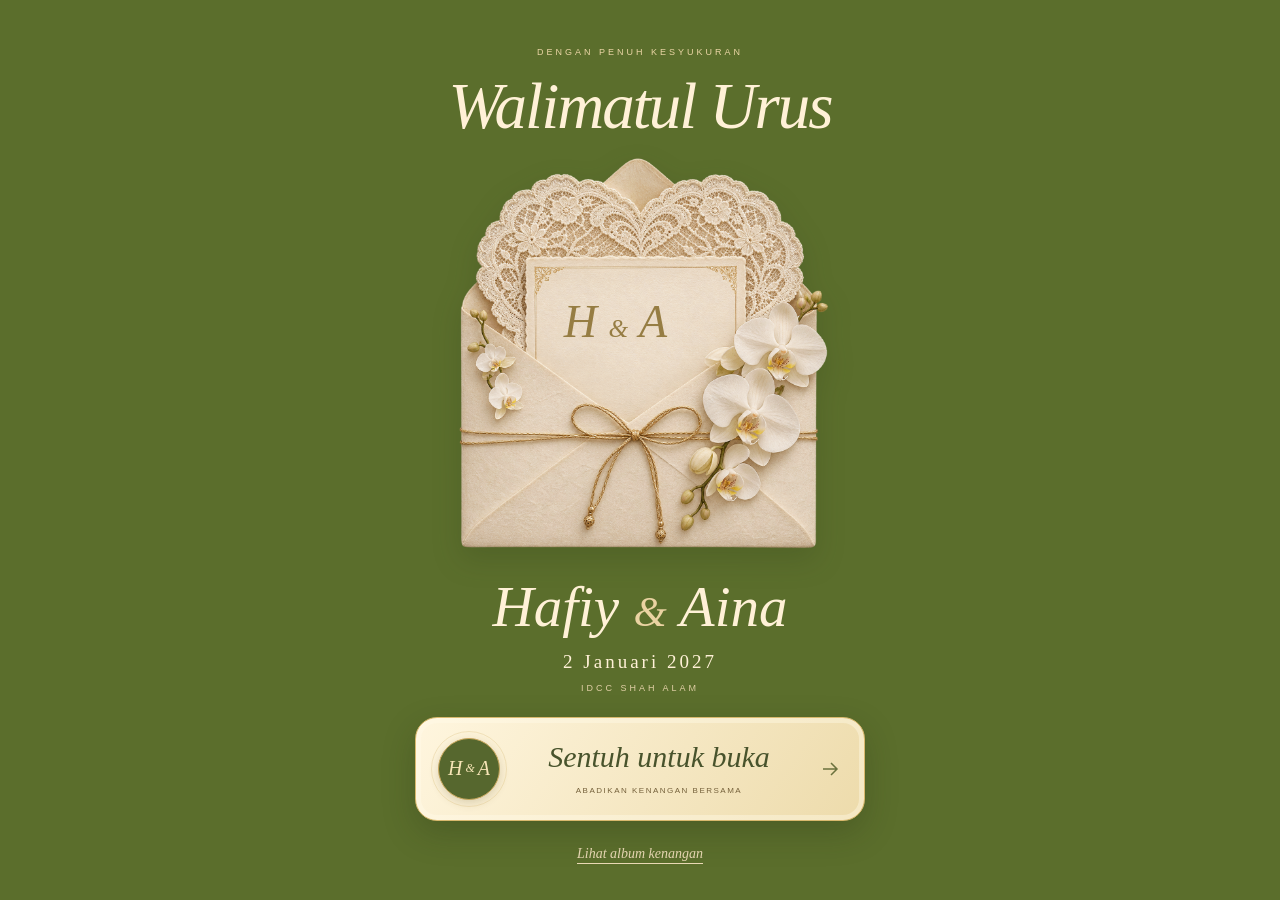
<file: index.html>
<!doctype html>
<html lang="ms"><head><meta charset="utf-8"><meta name="viewport" content="width=device-width,initial-scale=1"><meta name="theme-color" content="#5B6E2C"><title>Walimatul Urus · Hafiy & Aina</title><link rel="stylesheet" href="style.css?v=moments-13"></head><body class="welcome-page"><main class="welcome-cover"><p class="welcome-kicker">DENGAN PENUH KESYUKURAN</p><h1 class="welcome-title">Walimatul Urus</h1><a class="envelope-link" href="menu.html" aria-label="Buka kamera majlis Hafiy dan Aina"><img src="welcome-envelope.png" alt="Sampul jemputan krim dengan renda hati, orkid putih dan ikatan emas" width="1280" height="1280"><span class="envelope-monogram" aria-hidden="true">H <i>&</i> A</span></a><h2 class="welcome-names">Hafiy <span>&</span> Aina</h2><p class="welcome-date">2 Januari 2027</p><p class="welcome-venue">IDCC SHAH ALAM</p><a class="open-invitation" href="menu.html"><span class="welcome-seal" aria-hidden="true">H<span>&</span>A</span><span><strong>Sentuh untuk buka</strong><small>ABADIKAN KENANGAN BERSAMA</small></span><svg class="welcome-arrow" aria-hidden="true" width="24" height="24" viewBox="0 0 24 24" fill="none" stroke="currentColor" stroke-width="1.5"><path d="M5 12h14m-6-6 6 6-6 6"/></svg></a><a class="welcome-album" href="gallery.html">Lihat album kenangan</a></main></body></html>
</file>
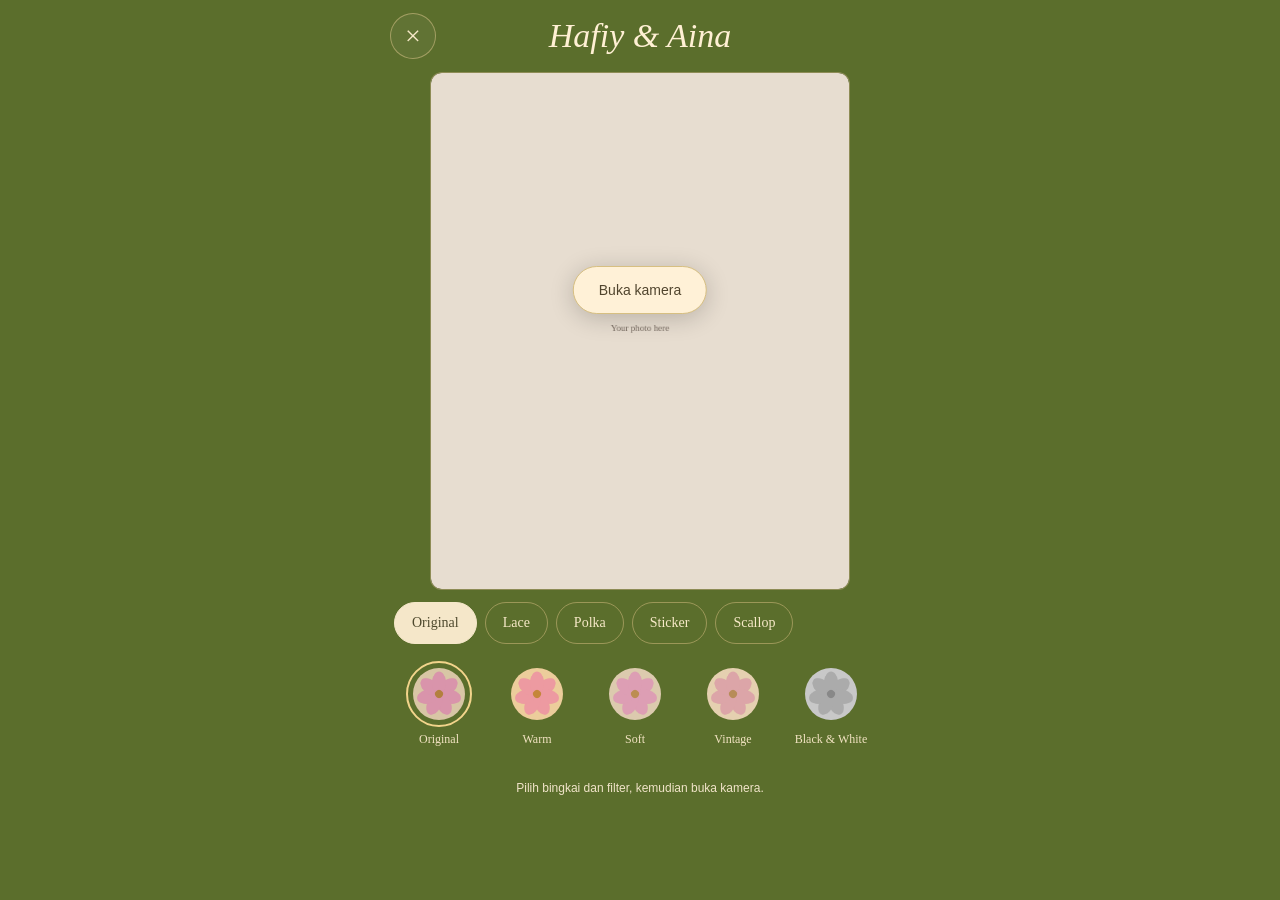
<file: camera.html>
<!doctype html><html lang="en"><head><meta charset="utf-8"><meta name="viewport" content="width=device-width,initial-scale=1"><meta name="theme-color" content="#5B6E2C"><title>Kamera · Hafiy & Aina</title><link rel="stylesheet" href="style.css?v=moments-13"></head><body class="camera-page"><main class="camera-shell"><nav class="camera-topbar" aria-label="Camera navigation"><a class="camera-icon" href="menu.html" aria-label="Close camera and return to menu">×</a><h1>Hafiy & Aina</h1><button id="switchBtn" class="camera-icon" aria-label="Switch front and back camera" hidden>⇄</button></nav><section class="camera-studio" aria-label="Wedding camera"><div class="camera-area"><video id="camera" autoplay playsinline muted hidden></video><canvas id="preview" width="480" height="592" aria-label="Live framed camera preview"></canvas><span id="countdown" role="status" aria-live="polite" hidden></span><button id="startBtn" class="start-overlay">Buka kamera</button></div><canvas id="canvas" hidden></canvas><img id="photo" alt="Your finished wedding photo" hidden><fieldset id="choices"><legend class="sr-only">Choose your frame and filter</legend><div id="frameOptions" class="frame-options" aria-label="Wedding frames"></div><div id="filterOptions" class="filter-strip" aria-label="Photo filters"></div><div class="capture-row"><span class="capture-spacer" aria-hidden="true"></span><button id="captureBtn" class="shutter" aria-label="Take photo" hidden><span class="sr-only">Take photo</span></button><span class="capture-spacer" aria-hidden="true"></span></div></fieldset><p id="message" class="message" role="status" aria-live="polite">Pilih bingkai dan filter, kemudian buka kamera.</p><div id="photoActions" class="button-group result-actions" role="group" aria-label="Photo actions" hidden><button id="retakeBtn" class="btn secondary" hidden>Retake</button><button id="uploadBtn" class="btn blue" hidden>Share to Album</button><button id="downloadBtn" class="btn primary" hidden>Save to Phone</button><a id="viewAlbumBtn" class="btn album-outline" href="gallery.html" hidden>View Album</a></div><p id="saveHelp" class="fine-print" hidden>On iPhone, choose Save Image in the share sheet. Otherwise check Files → Downloads.</p></section></main><script src="script.js?v=moments-13"></script></body></html>
</file>
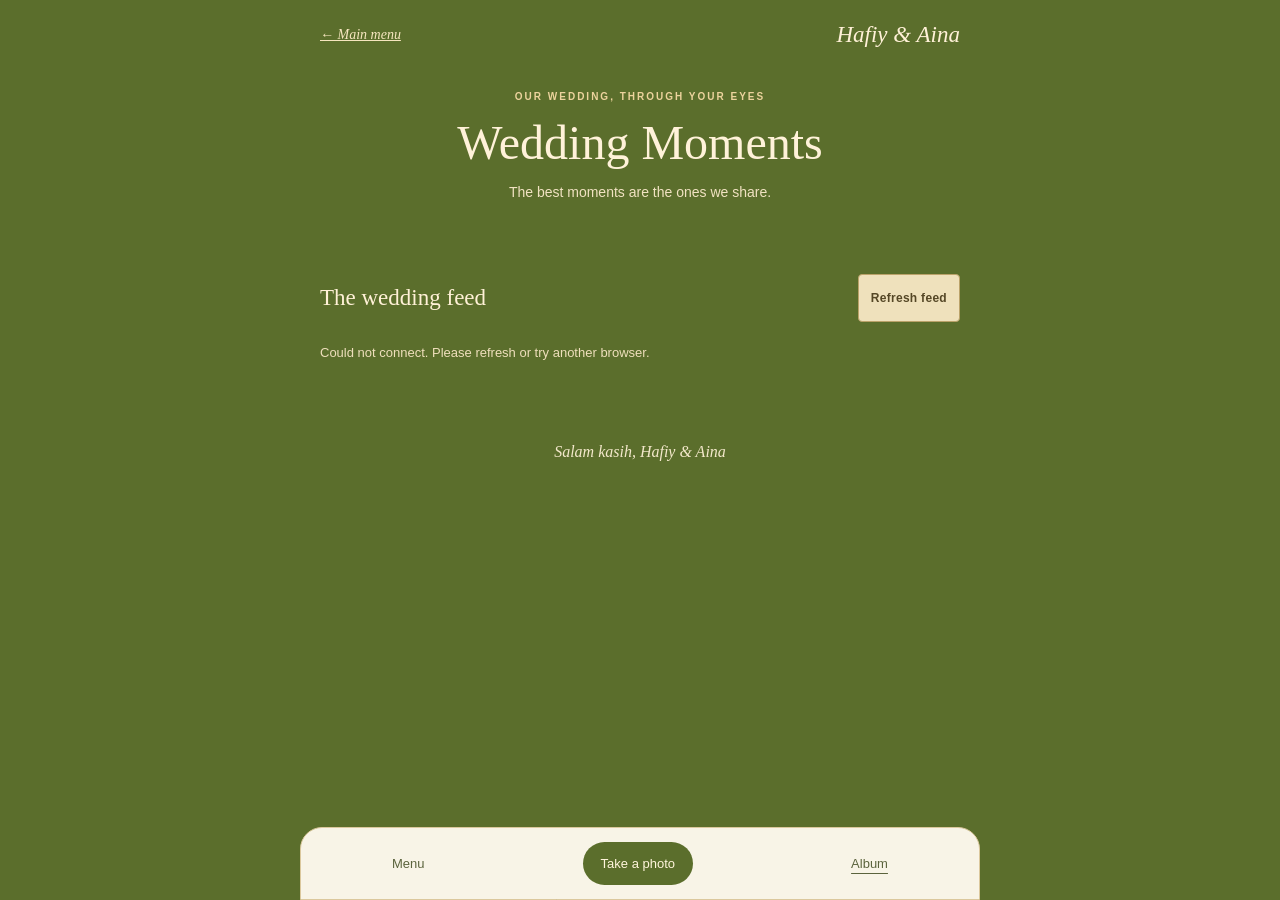
<file: gallery.html>
<!doctype html><html lang="en"><head><meta charset="utf-8"><meta name="viewport" content="width=device-width,initial-scale=1"><meta name="theme-color" content="#5B6E2C"><title>Wedding Moments · Hafiy & Aina</title><link rel="stylesheet" href="style.css?v=polaroid-15"></head><body class="feed-page"><main class="feed-shell"><nav class="feed-nav"><a href="menu.html">← Main menu</a><span>Hafiy & Aina</span></nav><header class="feed-heading"><span class="eyebrow">OUR WEDDING, THROUGH YOUR EYES</span><h1>Wedding Moments</h1><p>The best moments are the ones we share.</p></header><div class="feed-toolbar"><h2>The wedding feed</h2><button id="refreshGalleryBtn" class="btn secondary">Refresh feed</button></div><p id="galleryMessage" class="feed-status" role="status" aria-live="polite">Loading memories…</p><div id="galleryGrid" class="social-feed"></div><button id="loadMoreBtn" class="btn secondary load-more" hidden>Load more memories</button><footer>Salam kasih, Hafiy & Aina</footer><nav class="feed-bottom" aria-label="Wedding navigation"><a href="menu.html">Menu</a><a class="new-photo" href="camera.html">Take a photo</a><a href="gallery.html" aria-current="page">Album</a></nav></main><script src="gallery.js?v=polaroid-15"></script></body></html>
</file>
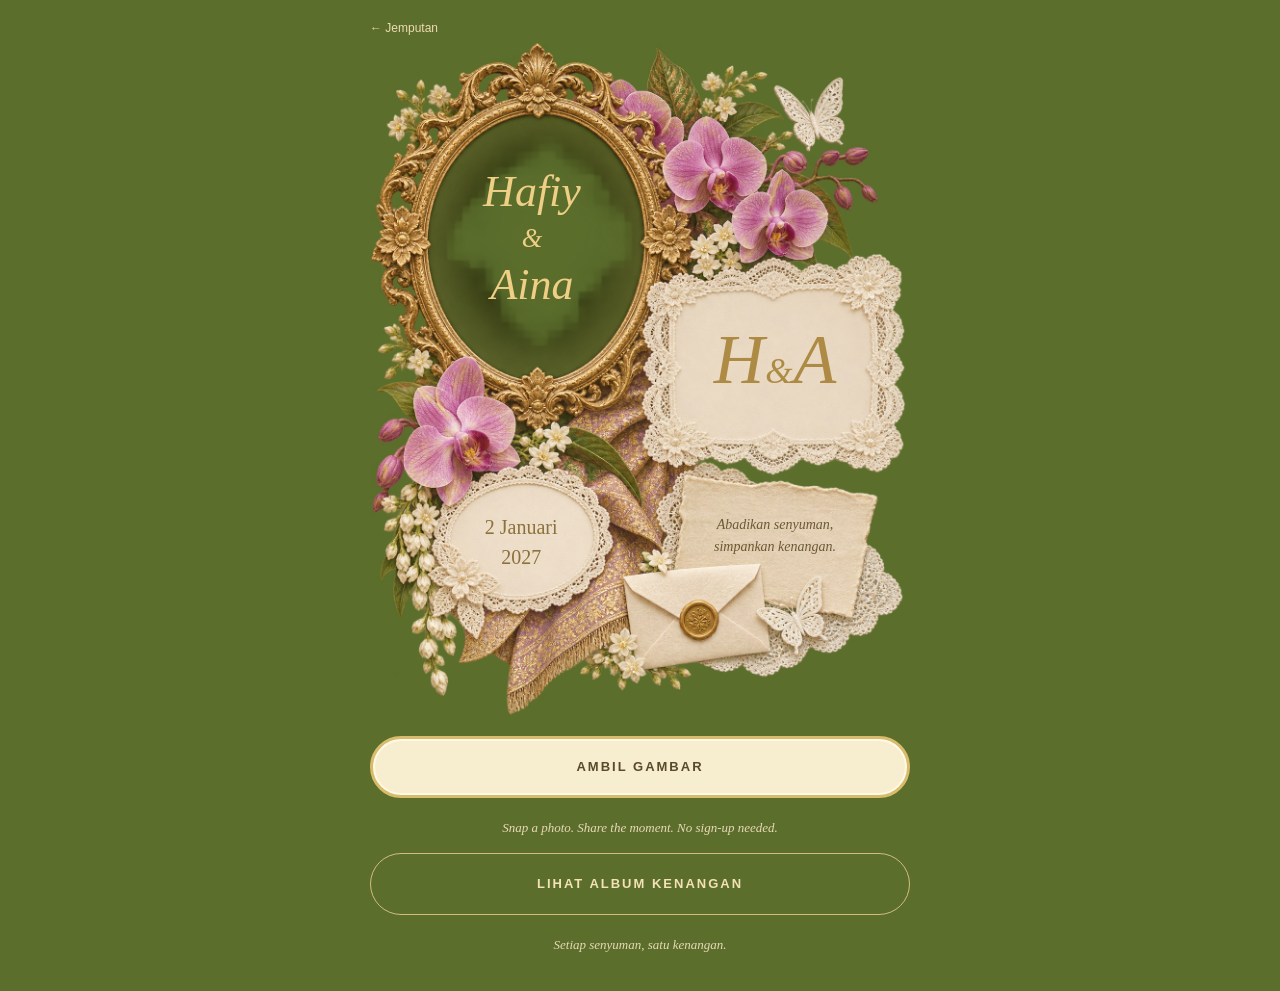
<file: menu.html>
<!doctype html><html lang="ms"><head><meta charset="utf-8"><meta name="viewport" content="width=device-width,initial-scale=1"><meta name="theme-color" content="#5B6E2C"><title>Menu Kenangan · Hafiy & Aina</title><link rel="stylesheet" href="style.css?v=moments-13"></head><body class="menu-page"><main class="wedding-menu"><a class="menu-home" href="index.html">← Jemputan</a><div class="menu-art"><img src="menu-collage.png" alt="Kolaj bingkai emas, orkid ungu, renda dan sampul jemputan" width="1120" height="1400"><div class="menu-couple">Hafiy<span>&</span>Aina</div><div class="menu-initials" aria-hidden="true">H<span>&</span>A</div><p class="menu-art-date">2 Januari<br>2027</p><p class="menu-poem">Abadikan senyuman,<br>simpankan kenangan.</p></div><h1 class="sr-only">Selamat datang ke majlis Hafiy dan Aina</h1><a href="camera.html" class="menu-action menu-camera">AMBIL GAMBAR</a><p class="menu-footnote">Snap a photo. Share the moment. No sign-up needed.</p><a class="menu-action menu-album" href="gallery.html">LIHAT ALBUM KENANGAN</a><p class="menu-footnote">Setiap senyuman, satu kenangan.</p></main></body></html>
</file>
<file: style.css>
*{box-sizing:border-box}html{scroll-behavior:smooth}body{margin:0;color:#55443d;background-color:#fff8eb;background-image:radial-gradient(ellipse at 0 8%,#ffd9df 0,transparent 35%),radial-gradient(ellipse at 100% 35%,#d7ecff 0,transparent 35%),radial-gradient(ellipse at 0 80%,#ffe5b6 0,transparent 35%);font-family:Arial,sans-serif;font-size:15px}[hidden]{display:none!important}.container{width:min(100% - 28px,620px);margin:auto;padding:38px 0 24px;text-align:center}.eyebrow{font-size:10px;font-weight:bold;letter-spacing:2px;color:#85534e}.header h1{font:normal clamp(42px,9vw,64px) Georgia,serif;margin:8px 0}.header h1 em{color:#d87987;font-weight:normal}.header p{line-height:1.7;color:#77635a}.date{font-size:11px;letter-spacing:3px}.flower-line{font-size:38px;color:#df81a4;margin:12px}.flower-line span:first-child{color:#f1b747}.flower-line span:last-child{color:#8ab8d3}.album-link{display:inline-block;margin:4px 0 28px;color:#75544c;text-underline-offset:5px}.camera-card,.gallery-section{background:#fffdf8;border:1px solid #eadccd;border-radius:26px;padding:20px;box-shadow:0 12px 38px #7653440a}.section-heading{display:flex;align-items:center;justify-content:space-between;gap:8px;margin-bottom:16px}.badge{background:#ffe8a6;border-radius:20px;padding:7px 9px;font-size:10px}.camera-area{position:relative;width:100%;aspect-ratio:1200/1480;border-radius:16px;overflow:hidden;background:#f5e9d7}#preview{display:block;width:100%;height:100%;object-fit:contain}#countdown{position:absolute;left:50%;top:38%;transform:translate(-50%,-50%);font:bold 90px Georgia;color:white;text-shadow:0 2px 18px #0009}fieldset{border:0;padding:0;margin:0}fieldset:disabled{opacity:.7}.option-heading{display:flex;justify-content:space-between;align-items:center;margin:20px 0 10px}.option-heading h2{font-size:13px;margin:0}.option-heading span{font-size:11px;color:#8e7771}.frame-options{display:grid;grid-template-columns:repeat(5,minmax(0,1fr));gap:7px}.frame-choice{padding:6px 3px;border:1px solid #e9dfd1;border-radius:13px;background:#fff;cursor:pointer;color:inherit;font:inherit;min-width:0}.frame-choice canvas{width:100%;height:auto;display:block;border-radius:7px}.frame-choice span{font-size:10px;display:block;margin:6px 0;line-height:1.3}.frame-choice[aria-pressed=true]{border:2px solid #bc5e75;background:#fff0f3;padding:5px 2px}.pills,.button-group{display:flex;flex-wrap:wrap;gap:8px;justify-content:center}.pills button{font:inherit;font-size:12px;border:1px solid #d9cabb;border-radius:24px;padding:11px 14px;background:#fffaf2;color:#55443d;min-height:44px;cursor:pointer}.pills button[aria-pressed=true]{background:#e5eddd;border-color:#708b61}.button-group{margin-top:24px}.btn{border:0;border-radius:28px;padding:14px 20px;min-height:48px;font-size:14px;font-weight:bold;cursor:pointer;color:#55443d}.primary{background:#f5bdcb}.secondary{background:#fff0c5}.blue{background:#d5e9f5}.btn:disabled{opacity:.55;cursor:wait}button:focus-visible,a:focus-visible{outline:3px solid #467d9d;outline-offset:3px}.message{font-size:13px;line-height:1.6;min-height:38px;margin:15px 0}.fine-print{font-size:11px;color:#806b60;line-height:1.6}.gallery-section{margin-top:28px}.gallery-section h2{font:normal 32px Georgia;margin:12px 0}.gallery-section>p{color:#806b60;font-size:13px}.gallery-grid{display:grid;grid-template-columns:repeat(2,minmax(0,1fr));gap:12px}.gallery-item{margin:0;padding:7px;background:#fff0dc;border-radius:9px}.gallery-item:nth-child(even){background:#f9dfe7}.gallery-item img{display:block;width:100%;aspect-ratio:1200/1480;object-fit:contain;border-radius:5px}footer{padding:30px 0;font:italic 16px Georgia}footer span{color:#d98ca6}.sr-only{position:absolute;width:1px;height:1px;padding:0;margin:-1px;overflow:hidden;clip:rect(0,0,0,0)}@media(max-width:380px){.camera-card,.gallery-section{padding:12px}.badge{display:none}.frame-choice span{font-size:9px}.pills button{padding:10px}.container{width:calc(100% - 18px)}}@media(prefers-reduced-motion:reduce){html{scroll-behavior:auto}}
.album-nav{display:flex;align-items:center;justify-content:space-between;gap:12px}.album-nav a,.album-cta{text-decoration:none;display:inline-block}.album-page .gallery-section{margin-top:12px}.album-cta{margin-top:24px}.camera-album-link{margin:20px 0 0}

/* Classic Malay theme: olive, ivory and antique gold. */
body{background:#5B6E2C;color:#453f2e}
.container{padding-top:42px}
.header{color:#fff4db;padding:24px 18px 30px;border-top:1px solid #cdb575;border-bottom:1px solid #cdb575;margin-bottom:28px;position:relative}
.header:before,.header:after{content:"◆";position:absolute;left:50%;transform:translateX(-50%);background:#5B6E2C;color:#e2c98d;padding:0 13px;font-size:15px}
.header:before{top:-10px}.header:after{bottom:-10px}
.header h1{font-family:Georgia,'Times New Roman',serif;color:#fff5dc;letter-spacing:1px}
.header h1 em{color:#e4ca8d}.header p{color:#eee4c9}.header .eyebrow{color:#e8d49d}
.flower-line{font-size:20px;letter-spacing:9px;color:#dfc58a;margin:20px 0}.flower-line span:first-child,.flower-line span:last-child{color:#dfc58a}
.eyebrow{color:#76602f;letter-spacing:2px}.date{color:#f1ddb0!important}
.album-link{color:#f3dfb0;text-decoration-thickness:1px;text-underline-offset:6px}
.camera-card,.gallery-section{background:#faf4e5;border:1px solid #d1b87b;border-radius:7px;box-shadow:0 8px 28px #17230626;position:relative}
.camera-card:before,.gallery-section:before{content:"";position:absolute;inset:6px;border:1px solid #bca36666;pointer-events:none;border-radius:3px}
.section-heading{position:relative}.badge{background:#e8d7aa;color:#5d502e;border:1px solid #bca366;border-radius:3px}
.camera-area{border-radius:3px;border:1px solid #b59b61;background:#eee5d0}
.option-heading h2{font-family:Georgia,serif;font-size:15px;font-weight:normal;color:#50472f}
.frame-choice{border-radius:3px;border-color:#cbbb96;background:#fffaf0}.frame-choice canvas{border-radius:1px}
.frame-choice[aria-pressed=true]{border-color:#637636;background:#e9edda}
.pills button{background:#fffaf0;border-color:#b8a77e;color:#51472e;border-radius:4px}
.pills button[aria-pressed=true]{background:#5B6E2C;border-color:#5B6E2C;color:#fff9e9}
.btn{border-radius:4px;letter-spacing:.3px;border:1px solid #baa269}
.primary{background:#5B6E2C;color:#fff9e9;border-color:#4e6024}.secondary{background:#efe1bc;color:#554726}.blue{background:#dce2ca;color:#3c4c25;border-color:#98a574}
button:focus-visible,a:focus-visible{outline:3px solid #d3ac50;outline-offset:3px}
.message{color:#5e533e}.fine-print,.gallery-section>p{color:#786b50}
.gallery-section h2{font-family:Georgia,serif;color:#51472f}
.gallery-item,.gallery-item:nth-child(even){background:#fffaf0;border:1px solid #d9c9a5;border-radius:3px}
.gallery-item img{border-radius:1px}.camera-album-link{color:#5B6E2C}
.album-nav>.eyebrow{color:#f0dfb1}.album-nav .btn{background:#f4e7c9}
.album-cta{background:#efdfb6;color:#4e442d;border-color:#d5b777}
footer{color:#f3e8cb}footer span{color:#e1c581}

/* Invitation cover */
.welcome-page{background:#5B6E2C;color:#fff1d7;min-height:100svh}
.welcome-cover{width:min(100% - 32px,560px);margin:auto;text-align:center;padding:35px 0 28px;min-height:100svh;display:flex;flex-direction:column;align-items:center;justify-content:center}
.welcome-kicker{font-size:9px;letter-spacing:3px;color:#ead5a5;margin:0 0 12px}
.welcome-title{font:italic normal clamp(40px,10vw,65px) 'Palatino Linotype','Book Antiqua',Georgia,serif;color:#fff1d7;margin:0 0 8px;letter-spacing:-2px}
.envelope-link{position:relative;display:block;width:min(100%,480px);margin:0 auto;text-decoration:none}
.envelope-link img{display:block;width:100%;height:auto;filter:drop-shadow(0 12px 14px #26361233)}
.envelope-monogram{position:absolute;top:35%;left:44%;transform:translateX(-50%);font:italic clamp(28px,8vw,46px) Georgia,serif;color:#967d43;white-space:nowrap}.envelope-monogram i{font-size:.55em}
.welcome-names{font:italic normal clamp(36px,9vw,57px) 'Palatino Linotype','Book Antiqua',Georgia,serif;margin:12px 0;color:#fff1d7}.welcome-names span{font-size:.75em;color:#ead3a2}
.welcome-date{font:normal 19px Georgia,serif;letter-spacing:3px;margin:0 0 10px}.welcome-venue{font-size:9px;letter-spacing:3px;color:#e2d0a7;margin:0 0 24px}
.open-invitation{display:flex;align-items:center;justify-content:center;gap:20px;color:#fff1d7;text-decoration:none;padding:12px 8px;min-height:90px;border-top:1px solid #d4bd7d66;border-bottom:1px solid #d4bd7d66;width:min(100%,450px)}
.welcome-seal{flex-shrink:0;border:1px solid #d7bc7d;outline:1px solid #d7bc7d55;outline-offset:6px;width:62px;height:62px;border-radius:50%;display:flex;align-items:center;justify-content:center;font:italic 20px Georgia;background:#4e6025;color:#e9d5a0}.welcome-seal span{font-size:12px;margin:0 3px}
.open-invitation strong{display:block;font:italic normal clamp(23px,6vw,32px) Georgia,serif}.open-invitation small{display:block;font-size:8px;letter-spacing:2px;margin-top:10px;color:#e4cfa1}.welcome-arrow{font-size:25px;color:#e6c990}
.welcome-album{color:#ead9b5;font:italic 14px Georgia;margin-top:25px;text-underline-offset:5px}.welcome-back{display:block;width:min(100% - 28px,620px);margin:18px auto -14px;color:#f3dfb0;font-size:12px;text-underline-offset:4px}
@media(max-width:360px){.welcome-cover{padding-top:24px}.open-invitation{gap:12px}.welcome-seal{width:48px;height:48px}.welcome-arrow{display:none}}@media(min-width:650px){.welcome-cover{padding-top:36px}.envelope-link{width:410px}}

.menu-page{background:#5B6E2C;color:#fff1d7}.wedding-menu{width:min(100% - 32px,540px);margin:auto;padding:18px 0 25px}.menu-home{font-size:12px;color:#eedbb3;text-decoration:none}.menu-art{position:relative;width:100%;margin:8px auto 18px}.menu-art img{width:100%;height:auto;display:block}.menu-couple{position:absolute;left:30%;top:29%;transform:translate(-50%,-50%);color:#efcf85;font:italic clamp(26px,8vw,44px) Georgia,serif;text-align:center;line-height:1.1}.menu-couple span{display:block;font-size:.6em;margin:8px 0}.menu-initials{position:absolute;left:75%;top:47%;transform:translate(-50%,-50%);color:#ad8b44;font:italic clamp(38px,12vw,70px) Georgia,serif}.menu-initials span{font-size:.5em;margin:0 1px}.menu-art-date{position:absolute;left:28%;top:74%;transform:translate(-50%,-50%);text-align:center;font:clamp(12px,3.5vw,20px) Georgia,serif;line-height:1.5;color:#8b713b;margin:0}.menu-poem{position:absolute;left:75%;top:73%;transform:translate(-50%,-50%);text-align:center;font:italic clamp(9px,2.6vw,14px) Georgia,serif;line-height:1.6;color:#6c5935;width:31%;margin:0}
#guestForm label{display:block;font:italic 17px Georgia,serif;margin:0 8px 10px;color:#f6e9cf}#guestForm label span{font-size:14px;color:#e5d3ae}#guestName{width:100%;min-height:56px;border:1px solid #c9b57e;border-radius:12px;background:#ffffff0b;color:#fff5e2;padding:14px 18px;font:16px Arial,sans-serif}#guestName::placeholder{color:#e2d5b5}#guestName:focus{outline:2px solid #f2db9e;outline-offset:3px}.menu-action{display:flex;align-items:center;justify-content:center;gap:12px;width:100%;min-height:62px;margin-top:17px;border-radius:40px;font:600 13px Arial,sans-serif;letter-spacing:2px;text-decoration:none;cursor:pointer;text-align:center;padding:15px}.menu-camera{background:#f7edcf;color:#584a2a;border:3px solid #d8bc6b;box-shadow:inset 0 0 0 2px #fff9e8}.menu-album{background:transparent;border:1px solid #d4bc80;color:#f4e1b6}.menu-footnote{text-align:center;font:italic 13px Georgia,serif;color:#e9d9b6;margin-top:22px}.menu-action:focus-visible{outline:3px solid #fff5d9;outline-offset:4px}.album-nav{flex-wrap:wrap}@media(max-width:360px){.wedding-menu{width:calc(100% - 24px)}.menu-action{font-size:11px;letter-spacing:1.5px}}

/* Dedicated camera screen inspired by the supplied mobile reference. */
.camera-page{background:#5B6E2C;color:#fff1d7}.camera-shell{width:min(100% - 28px,500px);margin:auto;padding:12px 0 max(20px,env(safe-area-inset-bottom))}.camera-topbar{display:grid;grid-template-columns:48px 1fr 48px;align-items:center;gap:8px;margin-bottom:12px;min-height:48px}.camera-topbar h1{font:italic normal clamp(25px,6vw,37px) Georgia,serif;margin:0;text-align:center;color:#fff0d4}.camera-icon{width:46px;height:46px;border:1px solid #ddc68e88;border-radius:50%;background:#ffffff0a;display:inline-flex;align-items:center;justify-content:center;color:#f7e9c8;text-decoration:none;font:28px Georgia,serif;cursor:pointer}.camera-topbar #switchBtn{grid-column:3}.camera-studio .camera-area{width:min(100%,420px);margin:auto;border:1px solid #d1bd8880;border-radius:12px;background:#4b5b25;position:relative}.camera-studio #preview{border-radius:10px}.start-overlay{position:absolute;left:50%;top:42%;transform:translate(-50%,-50%);padding:15px 25px;border-radius:28px;border:1px solid #d7bf81;background:#fff1d7;color:#51452e;font-size:14px;cursor:pointer;box-shadow:0 4px 24px #0003}.camera-page .frame-options{display:flex;gap:8px;overflow-x:auto;padding:12px 2px 8px;scrollbar-width:thin}.camera-page .frame-choice{white-space:nowrap;min-height:42px;padding:10px 17px;border:1px solid #d4bc8088;border-radius:24px;background:transparent;color:#f7e9c8;font:14px Georgia,serif;flex-shrink:0}.camera-page .frame-choice[aria-pressed=true]{background:#f5e7c9;color:#4e492d;border-color:#f5e7c9;padding:10px 17px}.filter-strip{display:flex;justify-content:space-between;gap:10px;overflow-x:auto;padding:10px 2px 12px;scrollbar-width:thin}.filter-choice{flex:1;min-width:62px;max-width:88px;border:0;padding:0;background:none;color:#f2e3c2;cursor:pointer}.filter-choice canvas{display:block;width:56px;height:56px;max-width:100%;border-radius:50%;margin:4px auto 9px;border:2px solid transparent}.filter-choice[aria-pressed=true] canvas{outline:2px solid #f2d48b;outline-offset:3px}.filter-choice span{font:12px Georgia,serif;white-space:nowrap}.capture-row{display:grid;grid-template-columns:1fr 96px 1fr;align-items:center;gap:8px;margin-top:8px}.shutter{width:86px;height:86px;border:5px solid #dcc17e;border-radius:50%;background:#fff0d0;box-shadow:inset 0 0 0 4px #5B6E2C;justify-self:center;cursor:pointer;padding:0}.shutter:active{transform:scale(.96)}.shutter:disabled{opacity:.5}.layout-control{text-align:center}.control-caption{font:12px Georgia;color:#e7d3a7;display:block;margin-bottom:7px}.camera-page .layout-control .pills{gap:5px}.camera-page .pills button{min-height:38px;padding:7px 9px;font:12px Georgia;border-radius:10px;border-color:#d0b97888;background:transparent;color:#f5e6c8}.camera-page .pills button[aria-pressed=true]{background:#f2e2bc;color:#4f4c30}.camera-album-control{justify-self:end;display:flex;flex-direction:column;align-items:center;gap:7px;color:#f4e5c5;font:13px Georgia,serif;text-decoration:none;margin-right:14px}.camera-album-control .camera-icon{border-radius:12px;width:48px;height:48px}.camera-page .message{color:#f1e4c9;text-align:center;font-size:12px;min-height:20px;margin:12px 0 4px}.camera-page .fine-print{color:#eeddb7;text-align:center}.result-actions{margin-top:10px}.camera-page .result-actions:has(button:not([hidden])){padding:10px 0}.camera-page .result-actions .primary{background:#f4e3bc;color:#4e482e}.camera-page fieldset:disabled .camera-album-control{pointer-events:none;opacity:.5}.camera-page button:focus-visible,.camera-page a:focus-visible{outline:3px solid #ffe5a7;outline-offset:4px}@media(max-width:360px){.camera-shell{width:calc(100% - 20px)}.camera-page .frame-choice{padding:9px 12px}.filter-strip{gap:7px}.filter-choice{min-width:57px}.filter-choice span{font-size:11px}.shutter{width:76px;height:76px}.capture-row{grid-template-columns:1fr 82px 1fr}.camera-album-control{margin-right:4px}}

/* Phone layout fix: fieldsets must not expand to the width of scrollable options. */
html{width:100%;overflow-x:clip}
body{width:100%;min-width:0;margin:0}
.camera-shell{width:calc(100% - 24px);max-width:500px;min-width:0;margin-inline:auto;padding-top:max(12px,env(safe-area-inset-top));padding-bottom:max(20px,env(safe-area-inset-bottom))}
.camera-shell *{box-sizing:border-box}
.camera-studio,.camera-topbar,.camera-studio fieldset{min-width:0;min-inline-size:0;max-width:100%;width:100%}
.camera-studio fieldset{margin:0;padding:0;border:0}
.camera-topbar{grid-template-columns:46px minmax(0,1fr) 46px}
.camera-topbar h1{min-width:0;font-size:clamp(22px,6vw,34px);overflow-wrap:anywhere}
.camera-studio .camera-area{width:100%;max-width:420px;min-width:0;margin-inline:auto;aspect-ratio:1200 / 1480}
.camera-studio #preview{display:block;width:100%;max-width:100%;height:100%;object-fit:contain}
.camera-page .frame-options,.camera-page .filter-strip{display:flex;width:100%;max-width:100%;min-width:0;overflow-x:auto;overflow-y:hidden;overscroll-behavior-x:contain;-webkit-overflow-scrolling:touch;scrollbar-width:thin}
.camera-page .frame-options{padding:12px 4px 8px;gap:8px}
.camera-page .frame-choice{flex:0 0 auto;min-width:0;max-width:none}
.camera-page .filter-strip{justify-content:flex-start;gap:10px;padding:10px 5px 12px}
.camera-page .filter-choice{flex:1 0 62px;min-width:62px;max-width:88px}
.camera-page .capture-row{width:100%;min-width:0;grid-template-columns:minmax(0,1fr) 86px minmax(0,1fr);gap:8px}
.camera-page .layout-control{min-width:0}.camera-page .layout-control .pills{gap:4px}
.camera-page .layout-control .pills button{font-size:11px;padding:7px 8px}
.camera-page .camera-album-control{min-width:0;justify-self:center;margin-right:0}
.camera-page .message,.camera-page .fine-print{overflow-wrap:anywhere;max-width:100%}
.camera-page .result-actions{min-width:0;max-width:100%}.camera-page .result-actions .btn{max-width:100%;white-space:normal}
.camera-page .start-overlay{max-width:calc(100% - 32px);white-space:normal;min-height:44px}
@media(max-width:350px){.camera-shell{width:calc(100% - 16px)}.camera-page .capture-row{grid-template-columns:minmax(0,1fr) 76px minmax(0,1fr);gap:4px}.camera-page .layout-control .pills button{padding:7px 6px;font-size:10px}}

/* Finished-photo actions: available after single or four-photo capture. */
.camera-page .result-actions{display:grid;grid-template-columns:repeat(2,minmax(0,1fr));gap:10px;width:100%;margin:12px 0 0;padding:4px 0 14px}
.camera-page .result-actions .btn{display:flex;align-items:center;justify-content:center;width:100%;min-width:0;min-height:50px;padding:12px 8px;text-decoration:none;text-align:center;font-size:13px;line-height:1.3}
.camera-page .result-actions .album-outline{background:transparent;border:1px solid #f0dab0;color:#fff1d7}
@media(max-width:330px){.camera-page .result-actions .btn{font-size:12px}}

/* Guest wishes and social album */
#guestWishes{width:100%;border:1px solid #c9b57e;border-radius:12px;background:#ffffff0b;color:#fff5e2;padding:14px 18px;font:16px Arial,sans-serif;resize:vertical;min-height:95px}#guestWishes::placeholder{color:#e2d5b5}#guestForm .wish-label{margin-top:18px}.guest-note{font:12px/1.6 Arial,sans-serif;color:#e5d3ae}.capture-spacer{display:block;min-width:0}
.feed-shell{width:min(100% - 28px,620px);margin:auto;padding:22px 0}.feed-nav{display:flex;justify-content:space-between;align-items:center;gap:12px}.feed-nav a{color:#f6e6bf;font:italic 14px Georgia}.feed-nav span{font:italic 23px Georgia;color:#fff1d7}.feed-heading{text-align:center;padding:32px 0 22px}.feed-heading .eyebrow{color:#ecd39d}.feed-heading h1{font:normal 39px Georgia;color:#fff2d9;margin:12px 0}.feed-heading p{color:#f1e2c2;font-size:14px}.feed-composer{padding:22px;background:#faf4e5;border:1px solid #d6bc80;border-radius:14px}.feed-composer h2{font:normal 23px Georgia;margin:0 0 16px}.composer-fields label{display:block;font-size:13px;margin-bottom:14px}.composer-fields input,.composer-fields textarea{display:block;width:100%;margin-top:7px;padding:12px;border:1px solid #c8b993;border-radius:8px;background:#fffcf5;color:#4d422f;font:16px Arial;resize:vertical}.photo-file-label{display:block;font-size:13px}.photo-file-label input{display:block;margin-top:10px;max-width:100%;font-size:14px}.feed-composer .guest-note{color:#766746}.feed-composer .btn{width:100%;margin-top:5px}#albumUploadMessage{font-size:13px;line-height:1.6}#albumUploadPreview{width:100%;max-height:280px;object-fit:contain;margin-top:16px;background:#ece3d1;border-radius:8px}.feed-toolbar{display:flex;align-items:center;justify-content:space-between;gap:10px;margin-top:28px}.feed-toolbar h2{font:normal 23px Georgia;color:#fff1d7}.feed-status{font-size:13px;line-height:1.6;color:#efdfbc}.social-feed{display:flex;flex-direction:column;gap:22px}.feed-post{background:#fffaf0;border:1px solid #dbc89d;border-radius:13px;overflow:hidden}.post-head{display:flex;align-items:center;gap:12px;padding:14px 17px}.post-avatar{width:37px;height:37px;flex-shrink:0;border-radius:50%;background:#e3dcc3;color:#536329;display:flex;align-items:center;justify-content:center;font:20px Georgia}.post-author{font-size:14px;overflow-wrap:anywhere}.post-photo{width:100%;height:auto;display:block;background:#e8dfcb}.post-caption{padding:18px}.caption-name{font-size:14px;overflow-wrap:anywhere}.post-wishes{font-size:15px;line-height:1.7;margin:8px 0;white-space:pre-wrap;overflow-wrap:anywhere}.no-wish{color:#8b7b5e;font-style:italic}.post-date{font-size:11px;color:#8a7c64;display:block;margin-top:12px}.load-more{display:block;margin:24px auto 0}.feed-page footer{text-align:center}.feed-toolbar .btn{font-size:12px;padding:12px}.feed-page{background:#5B6E2C}@media(max-width:360px){.feed-composer{padding:16px}.feed-heading h1{font-size:33px}.feed-nav span{font-size:20px}}

/* A photo-first wedding feed. */
.feed-shell{width:min(100% - 28px,640px);padding-bottom:110px}
.feed-heading{padding:38px 0 24px}.feed-heading h1{font-size:clamp(34px,8vw,48px)}
.social-feed{display:grid;grid-template-columns:repeat(2,minmax(0,1fr));gap:16px;align-items:start}
.feed-post{display:block;min-width:0;border-radius:18px;border:1px solid #dbc89d;box-shadow:0 8px 28px #26331022;overflow:hidden}
.post-head{padding:16px;display:flex;gap:10px;align-items:center}.post-avatar{font-size:12px;width:40px;height:40px;background:#5b6e2c;color:#fff4db}.post-author{font:16px Georgia;color:#4a522f}.post-tag{margin-left:auto;font:10px Arial;letter-spacing:2px;color:#7a795f}
.post-photo{display:block;width:100%;height:auto;max-height:85vh;object-fit:contain;aspect-ratio:auto;background:#eee8dc}
.post-actions{display:flex;align-items:center;justify-content:space-between;gap:12px;padding:18px 16px;color:#666c48;font:14px Georgia}
.post-save{color:#4b5c28;text-decoration:none;border:1px solid #d5d8c7;border-radius:20px;padding:9px 13px;font:12px Arial;white-space:nowrap}
.feed-bottom{position:fixed;bottom:0;left:50%;transform:translateX(-50%);width:min(100%,680px);display:flex;align-items:center;justify-content:space-around;gap:8px;padding:14px 12px max(14px,env(safe-area-inset-bottom));background:#fffaf0f5;border:1px solid #dbc89d;border-radius:22px 22px 0 0;backdrop-filter:blur(12px);z-index:10}
.feed-bottom a{color:#5b633d;font:13px Arial;text-decoration:none;padding:10px 8px}.feed-bottom .new-photo{background:#5b6e2c;color:#fff5dc;border-radius:24px;padding:14px 18px}.feed-bottom a[aria-current]{text-decoration:underline;text-underline-offset:5px}
.feed-page a:focus-visible{outline:3px solid #c99f4b;outline-offset:4px}

@media(max-width:360px){.post-tag{display:none}.post-actions{font-size:12px}.feed-toolbar h2{font-size:20px}}

/* Invitation seal and two-column photo journal. */
.open-invitation{position:relative;isolation:isolate;overflow:hidden;justify-content:space-between;gap:16px;border:1px solid #d9b96e;border-radius:22px;padding:20px 22px;background:linear-gradient(125deg,#fff6df,#eddbab);color:#4d542f;box-shadow:0 12px 32px #23301540,inset 0 0 0 5px #fff9e866;transition:transform .2s,box-shadow .2s}
.open-invitation:hover{transform:translateY(-3px);box-shadow:0 16px 36px #23301550,inset 0 0 0 5px #fff9e866}
.open-invitation:focus-visible{outline:3px solid #f7dfa5;outline-offset:6px}
.open-invitation strong{font-size:clamp(21px,5.5vw,30px);color:#48532c}.open-invitation small{color:#75613b;font-size:8px;letter-spacing:1.5px;line-height:1.7}
.welcome-seal{background:#56672e;box-shadow:0 3px 10px #53492130;color:#f6e4b6;border-color:#c9a85d}.welcome-arrow{flex-shrink:0;color:#6b723e}
.camera-page .capture-row .shutter{grid-column:2}
.feed-shell{max-width:960px}.post-head{gap:8px;padding:12px}.post-avatar{width:30px;height:30px;font-size:10px}.post-author{font-size:14px}.post-tag{display:none}.post-actions{flex-wrap:wrap;padding:12px;font-size:12px;gap:8px}.post-photo{max-height:none}
@media(max-width:600px){.social-feed{gap:10px}.feed-post{border-radius:12px}.post-head{padding:10px 8px;gap:6px}.post-author{font-size:12px}.post-avatar{width:26px;height:26px;font-size:9px}.post-actions{padding:10px 8px}.post-save{font-size:11px;padding:8px 10px}.post-note{font-size:11px}}
@media(prefers-reduced-motion:reduce){.open-invitation{transition:none}.open-invitation:hover{transform:none}}

/* Cream polaroid prints, arranged in pairs. */
.social-feed{gap:30px 22px;padding:12px 8px 24px;align-items:start}
.feed-post{padding:9px 9px 0;background:#fff9e9;border:1px solid #e6dcc4;border-radius:2px;box-shadow:2px 7px 15px #23301545;transform:rotate(-1.5deg);transform-origin:center;overflow:visible}
.feed-post:nth-child(even){transform:rotate(1.2deg)}
.feed-post:nth-child(3n){transform:rotate(-.7deg)}
.polaroid-print{position:relative;background:#e9e1cc;overflow:hidden}
.polaroid-print .post-photo{width:100%;height:auto;aspect-ratio:1200/1480;object-fit:contain;background:#e9e1cc}
.polaroid-label{position:absolute;top:9px;left:8px;max-width:calc(100% - 16px);padding:5px 12px;border:1px solid #fff0ce77;border-radius:20px;background:#5b6e2ce8;color:#fff7df;font:italic 13px Georgia,serif;line-height:1.2}
.feed-post .post-actions{min-height:74px;padding:12px 4px 13px;display:flex;flex-direction:column;align-items:center;justify-content:center;gap:6px;text-align:center}
.feed-post .post-note{font:italic 23px Georgia,serif;color:#75613e;line-height:1.2}
.feed-post .post-save{border:0;border-radius:0;padding:4px 8px;color:#77745c;font:10px Arial,sans-serif;letter-spacing:1px;text-transform:uppercase;text-decoration:underline;text-underline-offset:3px}
@media(max-width:600px){.social-feed{gap:22px 14px;padding-inline:4px}.feed-post{padding:6px 6px 0;border-radius:2px}.polaroid-label{top:6px;left:5px;padding:4px 8px;font-size:10px}.feed-post .post-actions{min-height:64px;padding:10px 2px;gap:5px}.feed-post .post-note{font-size:18px}.feed-post .post-save{font-size:9px}}
</file>
